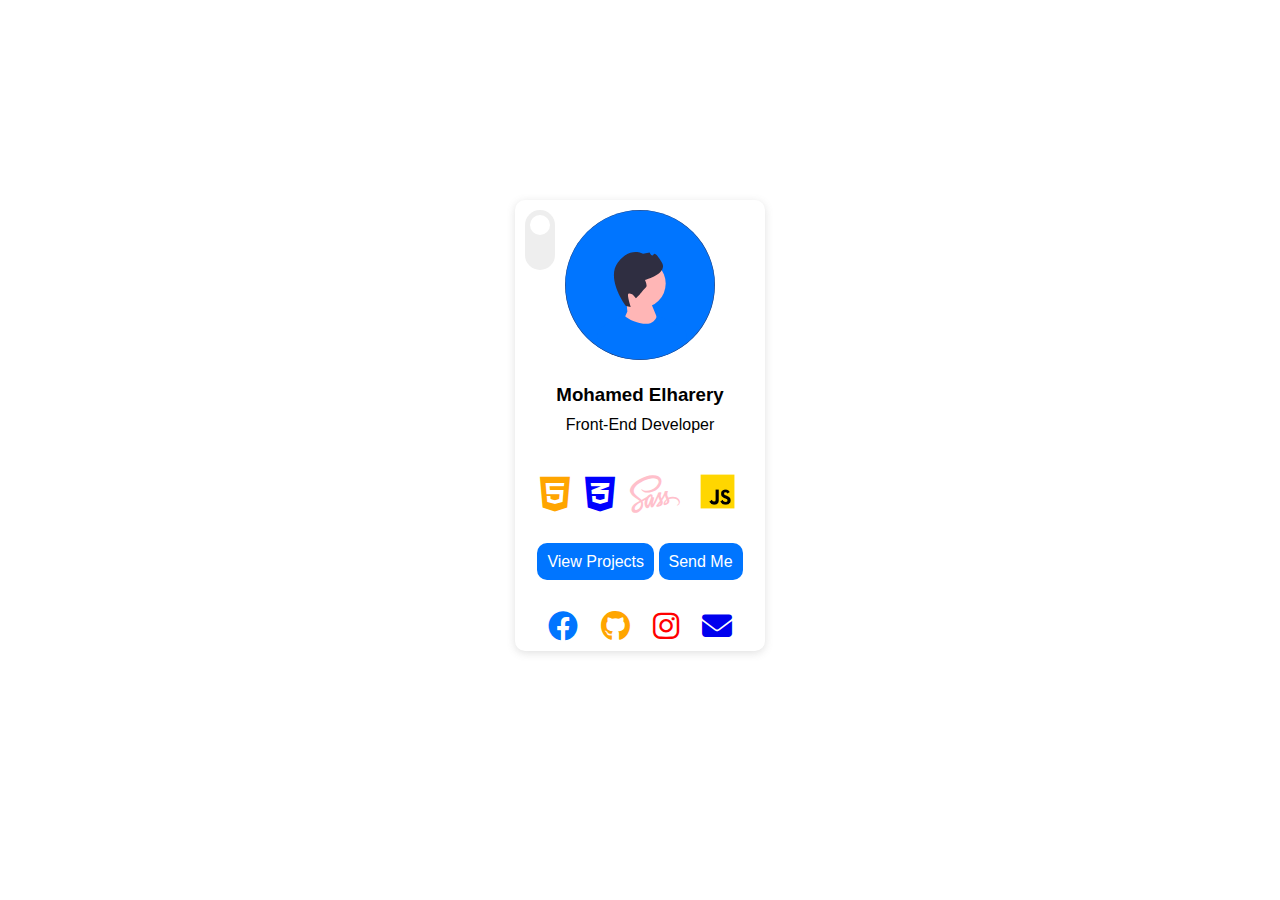
<file: index.html>
<!DOCTYPE html>
<html lang="en">
<head>
    <meta charset="UTF-8">
    <meta name="viewport" content="width=device-width, initial-scale=1.0">
    <title>Elharery</title>
    <link rel="shortcut icon" href="images/elharery.png">
    <link rel="stylesheet" href="css/main.css">
    <!--  -->
    <link rel="stylesheet" href="css/all.min.css">
    <!--  -->
    <link rel="stylesheet" href="master.css">
    <!--  -->
    <link rel="preconnect" href="https://fonts.googleapis.com">
    <link rel="preconnect" href="https://fonts.gstatic.com" crossorigin="">
    <link href="https://fonts.googleapis.com/css2?family=Pushster&amp;display=swap" rel="stylesheet">
</head>
<body>
    <!-- <div class="big"> -->
        <!-- <div class="sideCard">
                <form action="">
                        <div class="name">
                            <input type="text" placeholder="Your Name">
                            <input type="text" placeholder="Last Name">
                        </div>
                        <div class="email">
                            <input type="email" placeholder="ou@gmail.com">
                        </div>
                </form>
        </div> -->
    <section>
            <div class="">
                <div class="pseudo">
                    <span class="pseudo2"></span>
                </div>
            </div>
        <div class="img">
            <img src="images/undraw_male_avatar_g98d.svg" alt="">
        </div>
        <div class="texts">
            <h3 class="pseudo">Mohamed Elharery</h3>
            <span class="pseudo2">Front-End Developer</span>
        </div>
        <div class="icon">
            <i class="fab fa-html5"></i>
            <i class="fab fa-css3-alt"></i>
            <i class="fab fa-sass"></i>
            <div class="">
            <img src="images/js.png" alt="">
            </div>
        </div>
        <div class="but">
            <a href="error.html" class="">View Projects</a>
            <a href="error.html" class="">Send Me</a>
        </div>
        <div class="icons">
            <a href="https://www.facebook.com/moelharery" class=""><i class="fab fa-facebook"></i></a>
            <a href="https://github.com/Elharery" class=""><i class="fab fa-github"></i></a>
            <a href="https://www.instagram.com/m0hamedd_" class=""><i class="fa-brands fa-instagram"></i></a>
            <a href="mailto:midoelharery@gmail.com" class=""><i class="fa-solid fa-envelope"></i></a>
        </div>
    </section>
<!-- </div> -->
    <script src="js/master.js"></script>
</body>
</html>
</file>
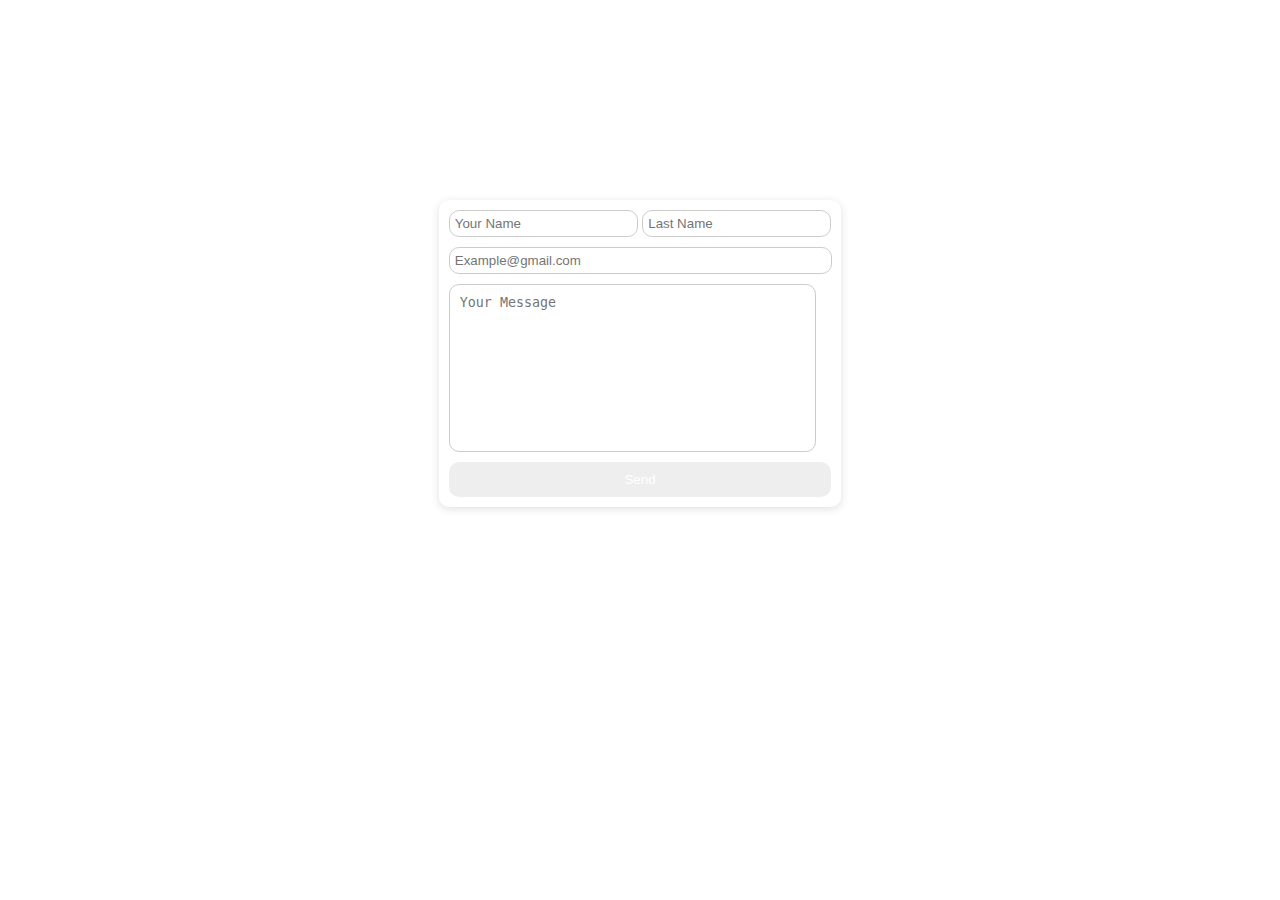
<file: form.html>
<!DOCTYPE html>
<html lang="en">
<head>
    <meta charset="UTF-8">
    <meta name="viewport" content="width=device-width, initial-scale=1.0">
    <title>Form</title>
    <link rel="stylesheet" href="css/main.css">
    <!--  -->
    <link rel="stylesheet" href="css/all.min.css">
    <!--  -->
    <link rel="stylesheet" href="master.css">
    <!--  -->
    <link rel="preconnect" href="https://fonts.googleapis.com">
    <link rel="preconnect" href="https://fonts.gstatic.com" crossorigin="">
    <link href="https://fonts.googleapis.com/css2?family=Pushster&amp;display=swap" rel="stylesheet">
</head>
<body>
    <header>
        <form action="">
            <input type="text" placeholder="Your Name">
            <input type="text" placeholder="Last Name">
            <input type="email" placeholder="Example@gmail.com" required>
            <textarea name="" id="" cols="30" rows="10" placeholder="Your Message"></textarea>
            <button>Send</button>
        </form>
    </header>
    <script src="js/master.js"></script>
</body>
</html>
</file>
<file: css/main.css>
:root{
    --main-color: #0075ff ;
}
*{
    border: none;
    outline: none;
    padding: 0px;
    margin: 0px;
    /* box-sizing: border-box; */
    text-decoration: none;

}
body{
    font-family: "Open Sans", sans-serif;
}
</file>
<file: master.css>
section {
  position: relative;
  background: #fff;
  width: -moz-fit-content;
  width: fit-content;
  border-radius: 10px;
  margin: 200px auto 0;
  box-shadow: rgba(99, 99, 99, 0.2) 0px 2px 8px 0px;
  padding: 10px;
}
section div:nth-child(1) {
  position: absolute;
}
section div:nth-child(1) .pseudo {
  position: relative;
  background: rgb(238, 238, 238);
  width: 20px;
  height: 50px;
  border-radius: 20px;
  padding: 5px;
}
section div:nth-child(1) .pseudo .pseudo2 {
  transition: 0.3s;
  background: rgb(255, 255, 255);
  width: 20px;
  position: absolute;
  height: 20px;
  border-radius: 10px;
  left: 5px;
  cursor: pointer;
}
section .img {
  width: -moz-fit-content;
  width: fit-content;
  margin: auto;
}
section .img img {
  width: 150px;
  background: rgb(0, 117, 255);
  border-radius: 50%;
}
section .texts {
  text-align: center;
  padding: 20px 0;
}
section .texts h3 {
  padding: 0 0 10px;
}
section .icon {
  display: flex;
  align-items: center;
  padding: 15px;
}
section .icon img {
  width: 45px;
}
section .icon i:not(:last-child) {
  padding: 0 15px 0 0;
}
section .icon i:nth-child(1) {
  color: orange;
}
section .icon i:nth-child(2) {
  color: blue;
}
section .icon i:nth-child(3) {
  color: pink;
}
section .icon i {
  font-size: 40px;
}
section .but {
  text-align: center;
  padding: 20px 0 0;
}
section .but a {
  background: #0075ff;
  color: #fff;
  padding: 10px;
  border-radius: 10px;
}
section .icons {
  display: flex;
  justify-content: space-evenly;
  padding: 40px 0 0;
}
section .icons a:nth-child(1) > i {
  color: #0075ff;
}
section .icons a:nth-child(2) > i {
  color: orange;
}
section .icons a:nth-child(3) > i {
  color: red;
}
section .icons i {
  font-size: 30px;
}

header {
  position: relative;
  background: #fff;
  width: -moz-fit-content;
  width: fit-content;
  border-radius: 10px;
  margin: 200px auto 0;
  box-shadow: rgba(99, 99, 99, 0.2) 0px 2px 8px 0px;
  padding: 10px;
}
header form {
  text-align: center;
}
header form textarea:not(:-moz-placeholder-shown) + button {
  background-color: #0075ff;
  cursor: pointer;
}
header form textarea:not(:placeholder-shown) + button {
  background-color: #0075ff;
  cursor: pointer;
}
header form textarea {
  resize: none;
  display: block;
  width: 345px;
  height: 146px;
  border: 1px solid #ccc;
  padding: 10px;
  margin: 10px 0 0;
  border-radius: 10px;
}
header form input[type=email] {
  display: block;
  width: 97%;
  margin: 10px 0px;
}
header form input {
  border: 1px solid #ccc;
  padding: 5px;
  border-radius: 10px;
}
header form button {
  background: #eee;
  padding: 10px;
  color: #fff;
  border-radius: 10px;
  width: 100%;
  margin: 10px 0 0;
  cursor: not-allowed;
}

@media (max-width:767px) {
  .big {
    flex-direction: column-reverse;
  }
}
</file>
